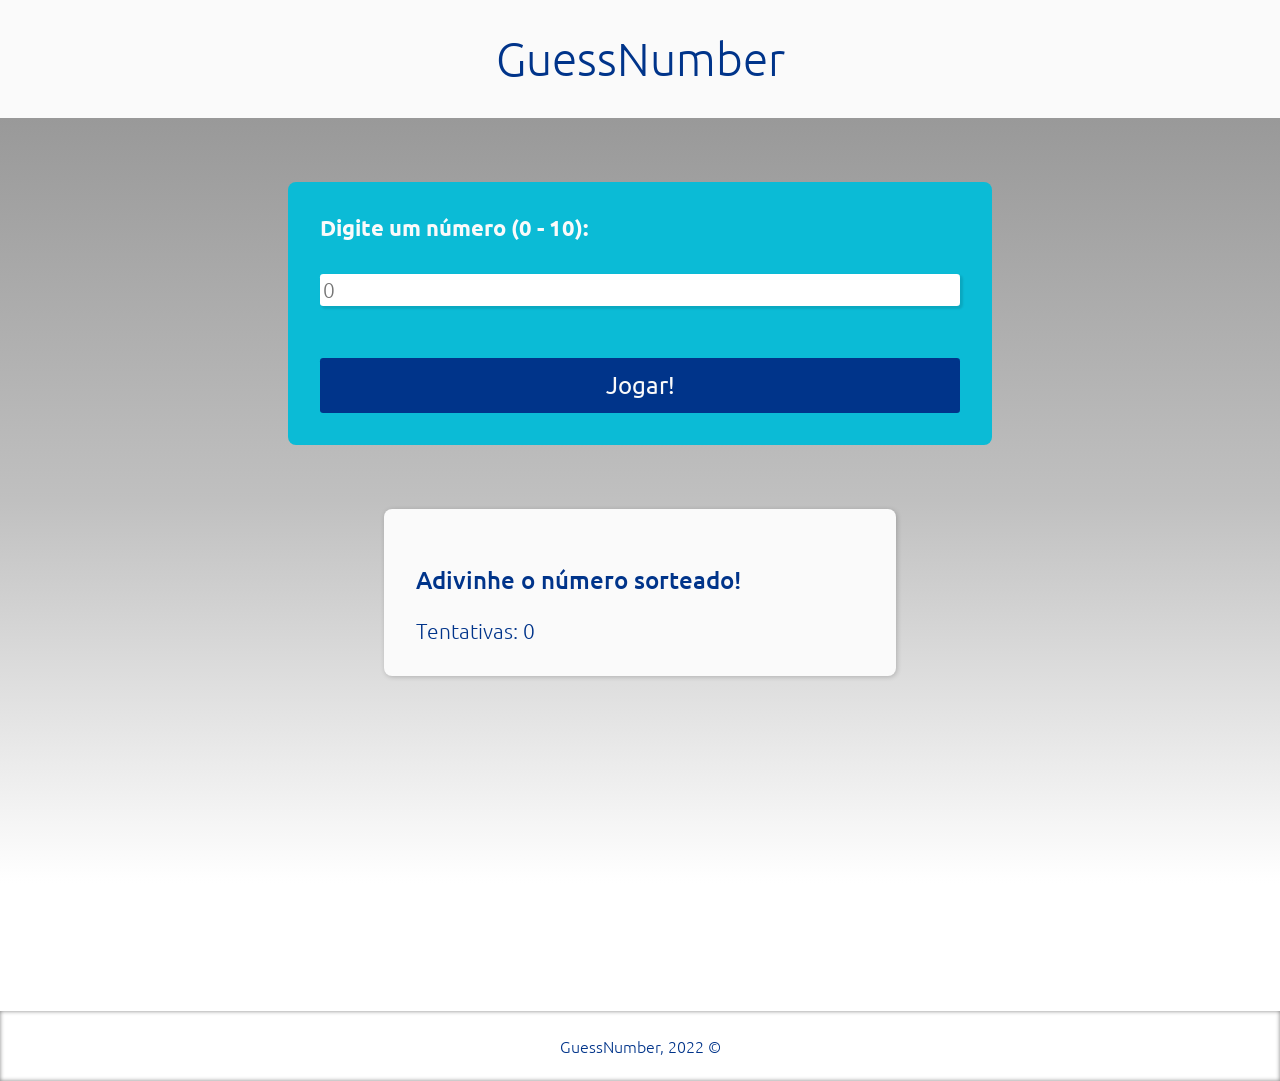
<file: index.html>
<!DOCTYPE html>
<html lang="en">
<head>
    <meta charset="UTF-8">
    <meta http-equiv="X-UA-Compatible" content="IE=edge">
    <meta name="viewport" content="width=device-width, initial-scale=1.0">
    <title>GuessNumber</title>
    <!--LINKS-->
    <link rel="preconnect" href="https://fonts.googleapis.com">
    <link rel="preconnect" href="https://fonts.gstatic.com" crossorigin>
    <link href="https://fonts.googleapis.com/css2?family=Ubuntu:wght@300;400;500&display=swap" rel="stylesheet">
    <link rel="stylesheet" href="./css/styles.css">
    
</head>
<body>
    <header>
        <a href="#"><h1>GuessNumber</h1></a>
    </header>

    <main class="container">
        <form id="form">
            <label for="kick">Digite um número (0 - 10):</label>
            <input type="number" id="kick" max="10" min="0" placeholder="0" >

            <button type="submit">Jogar!</button>
        </form>

        <section class="result-box" id="result">
            <h2 id="status">Adivinhe o número sorteado!</h2>
            <span id="attempt">Tentativas: 0</span>
        </section>

        <button id="btnRestart" onclick="restart()">Jogar de novo!</button>
    </main>

    <footer>
        <p>GuessNumber, 2022 &copy;</p>
    </footer>
   
    <script src="./js/index.js"></script>
</body>
</html>
</file>
<file: css/styles.css>
/*Global <><><><><><><><><><><><><><>*/
:root {
    --white: #fafafa;
    --blue: #00348a;
    --blue-light: #0bbbd6;
}

* {
    margin: 0;
    padding: 0;
    box-sizing: border-box;
    font-family: 'Ubuntu', sans-serif;
    text-decoration: none;
}

/* <> <> <> HEADER <> <> <> */
header {
    width: 100%;
    text-align: center;
    padding: 2rem;
    box-shadow: 0px 2px 4px 2px rgba(0, 0, 0, 0.5);
    background-color: var(--white);
}

header h1 {
    color: var(--blue);
    font-size: 2.9rem;
    font-weight: 300;
    user-select: none;
}

/* <> <> <> CONTAINER <> <> <> */
.container {
    width: 100%;
    height: 85vh;

    display: flex;
    flex-direction: column;
    align-items: center;
    justify-content: flex-start;

    background: linear-gradient(to bottom, #999999, #c0c0c0, #ffffff);
}

/* <> <> <> FORM <> <> <> */
.container form {
    background: var(--blue-light);

    display: flex;
    flex-direction: column;
    width: 55%;
    padding: 2rem;
    margin-top: 5%;
    border-radius: 0.5rem;

    user-select: none;
}

.container form label {
    color: var(--white);
    font-size: 1.4rem;
    font-weight: 600;
}

.container form input {
    border: none;
    outline: none;
    margin: 5% 0;
    padding: 0.2rem;
    font-size: 1.3rem;
    font-weight: 300;
    border-radius: 0.2rem;
    box-shadow: 2px 2px 2px 1px rgba(0, 0, 0, 0.1);
}

.container form input:focus {
    box-shadow: inset 1px 2px 4px 2px rgba(0, 0, 0, 0.1);
}

.container form button {
    cursor: pointer;
    margin-top: 3%;
    border: 0;
    outline: 0;
    padding: 0.8rem;
    border-radius: 0.2rem;
    font-size: 1.5rem;
    font-weight: 400;
    background-color: var(--blue);
    color: var(--white);
    transition: 0.3s ease-in-out;
}

.container form button:hover {
    color: var(--blue);
    background: var(--white);
    transition: 0.3s ease-in-out;
}

/* <> <> <> SECTION <> <> <> */

.container .result-box {
    margin-top: 5%;
    background: var(--white);
    padding: 2rem;
    width: 40%;
    border-radius: 0.5rem;
    box-shadow: 1px 1px 5px 0px rgba(0, 0, 0, 0.2);
    color: var(--blue);
}

.container .result-box h2 {
    font-weight: 500;
    font-size: 1.5rem;
    margin: 5% 0;
}

.container .result-box span{
    font-size: 1.3rem;
    font-weight: 300;
    display: flex;
}

/* <> <> <>  BTN JOGAR DE NOVO  <> <> <> */

.container #btnRestart {
    cursor: pointer;
    border: 0;
    outline: 0;
    background: var(--white);
    color: var(--blue);
    padding: 1rem;
    margin: 3% 0px 3% 0px;
    font-size: 1.3rem;
    border-radius: 0.3rem;
    box-shadow: 1px 1px 5px 0px rgba(0, 0, 0, 0.3);
    transition: 0.2s ease-in-out;

    display: none;
}

.container #btnRestart:hover {
    background: var(--blue);
    color: var(--white);
}

footer {
    padding: 1.5rem;
    text-align: center;
    box-shadow: inset 0px 0px 4px 0px rgba(0, 0, 0, 0.5);
    margin-top: 10%;
}

footer p {
    color: var(--blue);
    font-size: 1rem;
    font-weight: 300;
}
</file>
<file: GuessNumber/css/styles.css>
/*Global <><><><><><><><><><><><><><>*/
:root {
    --white: #fafafa;
    --blue: #00348a;
    --blue-light: #0bbbd6;
}

* {
    margin: 0;
    padding: 0;
    box-sizing: border-box;
    font-family: 'Ubuntu', sans-serif;
    text-decoration: none;
}

/* <> <> <> HEADER <> <> <> */
header {
    width: 100%;
    text-align: center;
    padding: 2rem;
    box-shadow: 0px 2px 4px 2px rgba(0, 0, 0, 0.5);
    background-color: var(--white);
}

header h1 {
    color: var(--blue);
    font-size: 2.9rem;
    font-weight: 300;
    user-select: none;
}

/* <> <> <> CONTAINER <> <> <> */
.container {
    width: 100%;
    height: 85vh;

    display: flex;
    flex-direction: column;
    align-items: center;
    justify-content: flex-start;

    background: linear-gradient(to bottom, #999999, #c0c0c0, #ffffff);
}

/* <> <> <> FORM <> <> <> */
.container form {
    background: var(--blue-light);

    display: flex;
    flex-direction: column;
    width: 55%;
    padding: 2rem;
    margin-top: 5%;
    border-radius: 0.5rem;

    user-select: none;
}

.container form label {
    color: var(--white);
    font-size: 1.4rem;
    font-weight: 600;
}

.container form input {
    border: none;
    outline: none;
    margin: 5% 0;
    padding: 0.2rem;
    font-size: 1.3rem;
    font-weight: 300;
    border-radius: 0.2rem;
    box-shadow: 2px 2px 2px 1px rgba(0, 0, 0, 0.1);
}

.container form input:focus {
    box-shadow: inset 1px 2px 4px 2px rgba(0, 0, 0, 0.1);
}

.container form button {
    cursor: pointer;
    margin-top: 3%;
    border: 0;
    outline: 0;
    padding: 0.8rem;
    border-radius: 0.2rem;
    font-size: 1.5rem;
    font-weight: 400;
    background-color: var(--blue);
    color: var(--white);
    transition: 0.3s ease-in-out;
}

.container form button:hover {
    color: var(--blue);
    background: var(--white);
    transition: 0.3s ease-in-out;
}

/* <> <> <> SECTION <> <> <> */

.container .result-box {
    margin-top: 5%;
    background: var(--white);
    padding: 2rem;
    width: 40%;
    border-radius: 0.5rem;
    box-shadow: 1px 1px 5px 0px rgba(0, 0, 0, 0.2);
    color: var(--blue);
}

.container .result-box h2 {
    font-weight: 500;
    font-size: 1.5rem;
    margin: 5% 0;
}

.container .result-box span{
    font-size: 1.3rem;
    font-weight: 300;
    display: flex;
}

/* <> <> <>  BTN JOGAR DE NOVO  <> <> <> */

.container #btnRestart {
    cursor: pointer;
    border: 0;
    outline: 0;
    background: var(--white);
    color: var(--blue);
    padding: 1rem;
    margin: 3% 0px 3% 0px;
    font-size: 1.3rem;
    border-radius: 0.3rem;
    box-shadow: 1px 1px 5px 0px rgba(0, 0, 0, 0.3);
    transition: 0.2s ease-in-out;

    display: none;
}

.container #btnRestart:hover {
    background: var(--blue);
    color: var(--white);
}

footer {
    padding: 1.5rem;
    text-align: center;
    box-shadow: inset 0px 0px 4px 0px rgba(0, 0, 0, 0.5);
    margin-top: 10%;
}

footer p {
    color: var(--blue);
    font-size: 1rem;
    font-weight: 300;
}
</file>
